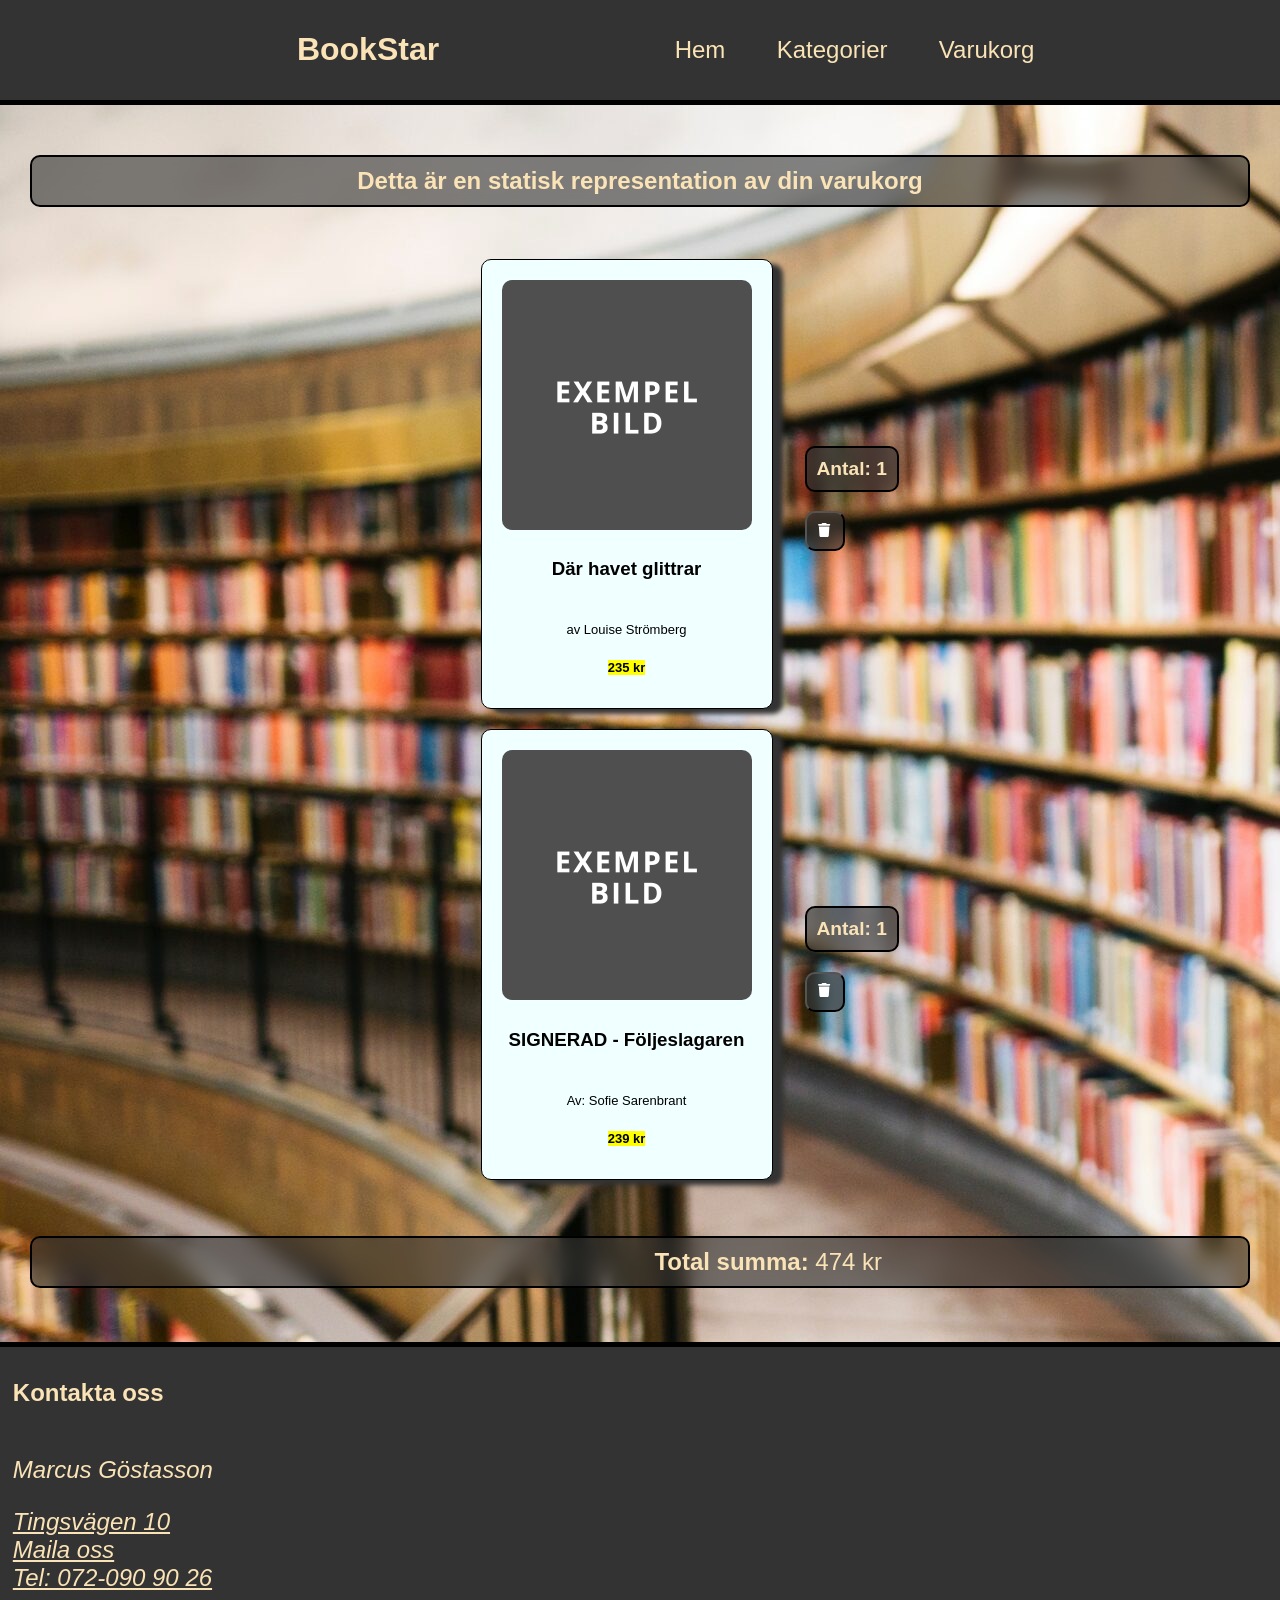
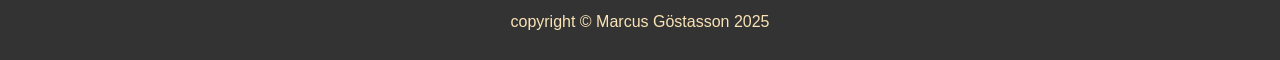
<file: cart.html>
<!DOCTYPE html>
<html lang="en">

<head>
  <meta charset="UTF-8">
  <meta name="viewport" content="width=device-width, initial-scale=1.0">
  <title>Cart</title>
  <link rel="stylesheet" href="style.css">
</head>

<body>
  <div class="head-container">
    <!-- HEADER -->
    <header id="header">
      <a href="index.html">
        <h1>BookStar</h1>
      </a>

      <!-- Navbar -->
      <nav id="nav">
        <a href="index.html">Hem</a>
        <a href="categories"> Kategorier</a>
        <a href="cart.html">Varukorg</a>
      </nav>
    </header>

    <!-- MAIN -->
    <section id="main-container-cart">
      <h2>Detta är en statisk representation av din varukorg</h2>
      <!-- Books -->
      <div id="section-cart">
        <article class="book">
          <img src="Bilder/Exempelbild.jpg" alt="Exempelbild för bok" class="picture">
          <h3 class="title">Där havet glittrar</h3>
          <p class="author">av Louise Strömberg</p>
          <p class="price"><mark>235 kr</mark></p>
        </article>

        <article class="book">
          <img src="Bilder/Exempelbild.jpg" alt="Exempelbild för bok" class="picture">
          <h3 class="title">SIGNERAD - Följeslagaren</h3>
          <p class="author">Av: Sofie Sarenbrant</p>
          <p class="price"><mark>239 kr</mark></p>
        </article>
      </div>

      <!-- Removebuttons -->
      <aside id="aside-cart">
        <article>
          <h3>Antal: 1</h3>
          <button class="remove-button">
            <svg xmlns="http://www.w3.org/2000/svg" height="14" width="12.25" viewBox="0 0 448 512">
              <!--!Font Awesome Free 6.7.2 by @fontawesome - https://fontawesome.com License - https://fontawesome.com/license/free Copyright 2025 Fonticons, Inc.-->
              <path fill="#ffffff"
                d="M135.2 17.7L128 32 32 32C14.3 32 0 46.3 0 64S14.3 96 32 96l384 0c17.7 0 32-14.3 32-32s-14.3-32-32-32l-96 0-7.2-14.3C307.4 6.8 296.3 0 284.2 0L163.8 0c-12.1 0-23.2 6.8-28.6 17.7zM416 128L32 128 53.2 467c1.6 25.3 22.6 45 47.9 45l245.8 0c25.3 0 46.3-19.7 47.9-45L416 128z" />
            </svg>
          </button>
        </article>

        <article>
          <h3>Antal: 1</h3>
          <button class="remove-button">
            <svg xmlns="http://www.w3.org/2000/svg" height="14" width="12.25" viewBox="0 0 448 512">
              <!--!Font Awesome Free 6.7.2 by @fontawesome - https://fontawesome.com License - https://fontawesome.com/license/free Copyright 2025 Fonticons, Inc.-->
              <path fill="#ffffff"
                d="M135.2 17.7L128 32 32 32C14.3 32 0 46.3 0 64S14.3 96 32 96l384 0c17.7 0 32-14.3 32-32s-14.3-32-32-32l-96 0-7.2-14.3C307.4 6.8 296.3 0 284.2 0L163.8 0c-12.1 0-23.2 6.8-28.6 17.7zM416 128L32 128 53.2 467c1.6 25.3 22.6 45 47.9 45l245.8 0c25.3 0 46.3-19.7 47.9-45L416 128z" />
            </svg>
          </button>
        </article>
      </aside>

      <!-- Totalprice -->
      <p id="total-sum"><strong>Total summa:</strong> 474 kr</p>

    </section>

    <!-- FOOTER -->
    <footer class="footer">
      <h2 class="footer-text">Kontakta oss</h2>
      <address class="address">
        <p class="footer-text">Marcus Göstasson</p>
        <a href="https://maps.app.goo.gl/Ws1eb5TAkgfXi9aE6">Tingsvägen 10</a>
        <a href="mailto:m.gostasson@hotmail.com">Maila oss</a>
        <a href="Tel:0720909026">Tel: 072-090 90 26</a>
      </address>
      <p class="copyright">copyright &#169; Marcus Göstasson 2025</p>
    </footer>
  </div>
</body>

</html>
</file>
<file: style.css>
body {
  margin: 0;
  padding: 0;
  box-sizing: border-box;
  font-family: "Poppins", "Arial", sans-serif;
  background-image: url(Bilder/Susan\ Yin\ Unsplash.jpg);
}

.head-container {
  display: grid;
  grid-template-rows: auto 1fr auto;
  grid-template-areas:
    "header"
    "main"
    "footer";
  /*border: 3px solid black;*/
}

/* HEADER */

#header {
  grid-area: header;
  display: flex;
  flex-direction: column;
  background-color: rgb(51, 51, 51);
  color: rgb(250, 227, 182);
  justify-content: center;
  align-items: center;
  border-bottom: 5px solid black;
  /*border: 2px solid blue;*/
  padding: 10px;
}

#header nav {
  display: flex;
  justify-content: center;
  font-size: x-large;
  gap: 10%;
}

#header nav :hover {
  text-decoration: underline;
  text-underline-offset: 10px;
}

#header a {
  color: rgb(250, 227, 182);
  text-decoration: none;
}

/* SECTION (MAIN) */

#main-container {
  grid-area: main;
  display: grid;
  grid-template-rows: auto 1fr;
  /*border: 2px solid red;*/
}

/* Aside */
#aside {
  display: flex;
  /*border: 2px solid pink;*/
  justify-content: center;
  background: rgba(51, 51, 51, 0.6);
  backdrop-filter: blur(10px);
}

#aside ul {
  display: flex;
  list-style-type: none;
  flex-direction: row;
  padding: 0;
  gap: 10%;
  justify-content: center;
  max-width: 125px;
}

#aside a {
  color: rgb(250, 227, 182);
  font-size: x-large;
  text-decoration: none;
}

#aside ul :hover {
  text-decoration: underline;
  text-underline-offset: 10px;
}

/* Main */

#main {
  display: grid;
  grid-template-rows: 1fr;
  gap: 2rem;
  /*border: 2px solid green;*/
  margin: 15px;
}

#main h2 {
  grid-column: 1 / -1;
  margin-left: 10px;
  text-align: center;
  padding: 10px;
  color: rgb(250, 227, 182);
  border-radius: 10px;
  border: 2px solid black;
  background: rgba(51, 51, 51, 0.6);
  backdrop-filter: blur(10px);
}

.book {
  display: flex;
  flex-direction: column;
  align-items: center;
  border: 1px solid black;
  border-radius: 10px;
  background-color: azure;
  padding: 10px;
  gap:10px;
  box-shadow: 10px 5px 5px rgb(51, 51, 51);
}

.book a:hover{
  background-color: rgb(70, 70, 70);
}

.picture {
  display: flex;
  max-width: 250px;
  max-height: 250px;
  object-fit: fill;
  border-radius: 10px;
}

.title {
  font-weight: bold;
  text-align: center;
}

.book p {
  font-size: small;
  text-align: center;
  min-height: 1%;
  max-height: 40%;
}


.price {
  font-weight: bold;
  margin-top: auto;
}

.book a {
  border: 1px solid black;
  border-radius: 5px;
  margin-top: 7px;
  padding: 10px;
  color: rgb(250, 227, 182);
  background: rgb(51, 51, 51);
  margin-top: auto;
}

/* FOOTER */

.footer {
  grid-area: footer;
  display: flex;
  padding: 1%;
  gap: 5px;
  border-top: 5px solid black;
  background-color: rgb(51, 51, 51);
  flex-direction: column;
}

.footer-text {
  color: rgb(250, 227, 182);
  font-size: x-large;
}

.address a {
  display: flex;
  flex-direction: row;
  list-style-type: none;
  font-size: x-large;
  color: rgb(250, 227, 182);
}

.copyright {
  text-align: center;
  background-color: rgb(51, 51, 51);
  color: rgb(250, 227, 182);
}

/* CART */

#main-container-cart {
  grid-area: main;
  display: grid;
  grid-template-columns: 1.25fr 0.75fr;
  gap: 2rem;
  /*border: 2px solid green;*/
  margin: 15px;
  padding: 15px;
}

#main-container-cart h2 {
  grid-column: 1 / -1;
  text-align: center;
  color: rgb(250, 227, 182);
  border-radius: 10px;
  border: 2px solid black;
  background: rgba(51, 51, 51, 0.6);
  backdrop-filter: blur(10px);
  padding: 10px
}

/* Section cart */
#section-cart {
  display: grid;
  grid-template-rows: repeat(2, 1fr);
  /*border: 2px solid pink;*/
  justify-content: end;
  align-items: center;
  gap: 20px;
}

#section-cart .book {
  max-width: 500px;
  padding: 20px;
}

/* Aside cart*/
#aside-cart {
  display: grid;
  grid-template-rows: repeat(2, 1fr);
  /*border: 2px solid blue;*/
  justify-content: start;
  align-items: center;
}

#aside-cart h3 {
  font-weight: bold;
  font-size: larger;
  color: rgb(250, 227, 182);
  border-radius: 10px;
  border: 2px solid black;
  background: rgba(51, 51, 51, 0.6);
  backdrop-filter: blur(10px);
  padding: 10px;
}

.remove-button {
  min-width: 40px;
  min-height: 40px;
  border-radius: 10px;
  background: rgba(51, 51, 51, 0.6);
  backdrop-filter: blur(10px);
}

.remove-button:hover {
  background: rgb(51, 51, 51);
}

#total-sum {
  grid-column: 1 / -1;
  text-align: end;
  color: rgb(250, 227, 182);
  border-radius: 10px;
  border: 2px solid black;
  background: rgba(51, 51, 51, 0.6);
  backdrop-filter: blur(10px);
  padding: 10px;
  font-size: x-large;
}

                            /* MEDIA QUERY */

@media only screen and (min-width: 600px) {
  #main {
    display: grid;
    grid-template-columns: repeat(2, 1fr);
    /*border: 2px solid green;*/
  }

  /* HEADER */

  #header {
    justify-content: space-evenly;
    align-items: center;
    /*border: 2px solid blue;*/
  }

  #header nav {
    font-size: x-large;
    gap: 40%;
  }

  /* SECTION (MAIN) */

  #main-container {
    grid-area: main;
    display: grid;
    grid-template-columns: 0.25fr 1fr;
    grid-template-areas: "aside section";
    /*border: 2px solid red;*/
  }

  /* Aside */
  #aside ul {
    display: flex;
    flex-direction: column;
    justify-content: flex-start;
    gap: 2%;
    padding: 10px;
    margin-top: 100px;
  }

  /* Main (Index), Section(Cart) */
  #aside a {
    font-size: large;
  }

  .book p {
    font-size: small;
    max-width: 200px;
    min-width: 200px;
  }

  #total-sum {
    text-align: end;
    padding-right: 30%;
  }
}

@media only screen and (min-width: 1024px) {

  /* HEADER */
  #header {
    grid-area: header;
    display: flex;
    flex-direction: row;
    justify-content: space-evenly;
    /*border: 2px solid blue;*/
  }

  #header nav {
    display: flex;
    gap: 20%;
  }

  /* SECTION */

  #main-container {
    grid-area: main;
    display: grid;
    grid-template-columns: 0.25fr 1fr 0.2fr;
    grid-template-areas: "aside section";
    /*border: 2px solid red;*/
  }

  /* Aside */
  #aside {
    display: flex;
    /*border: 2px solid pink;*/
  }

  #aside ul {
    display: flex;
    flex-direction: column;
    padding: 10px;
    margin-top: 100px;
  }

  #aside a {
    font-size: x-large;
  }

  /* Main (Index), Section(Cart) */
  #main {
    display: grid;
    grid-template-columns: repeat(3, 1fr);
    /*border: 2px solid green;*/
  }

  .book p {
    font-size: small;
    max-width: 200px;
    min-width: 200px;
    text-align: center;
  }
}
</file>
